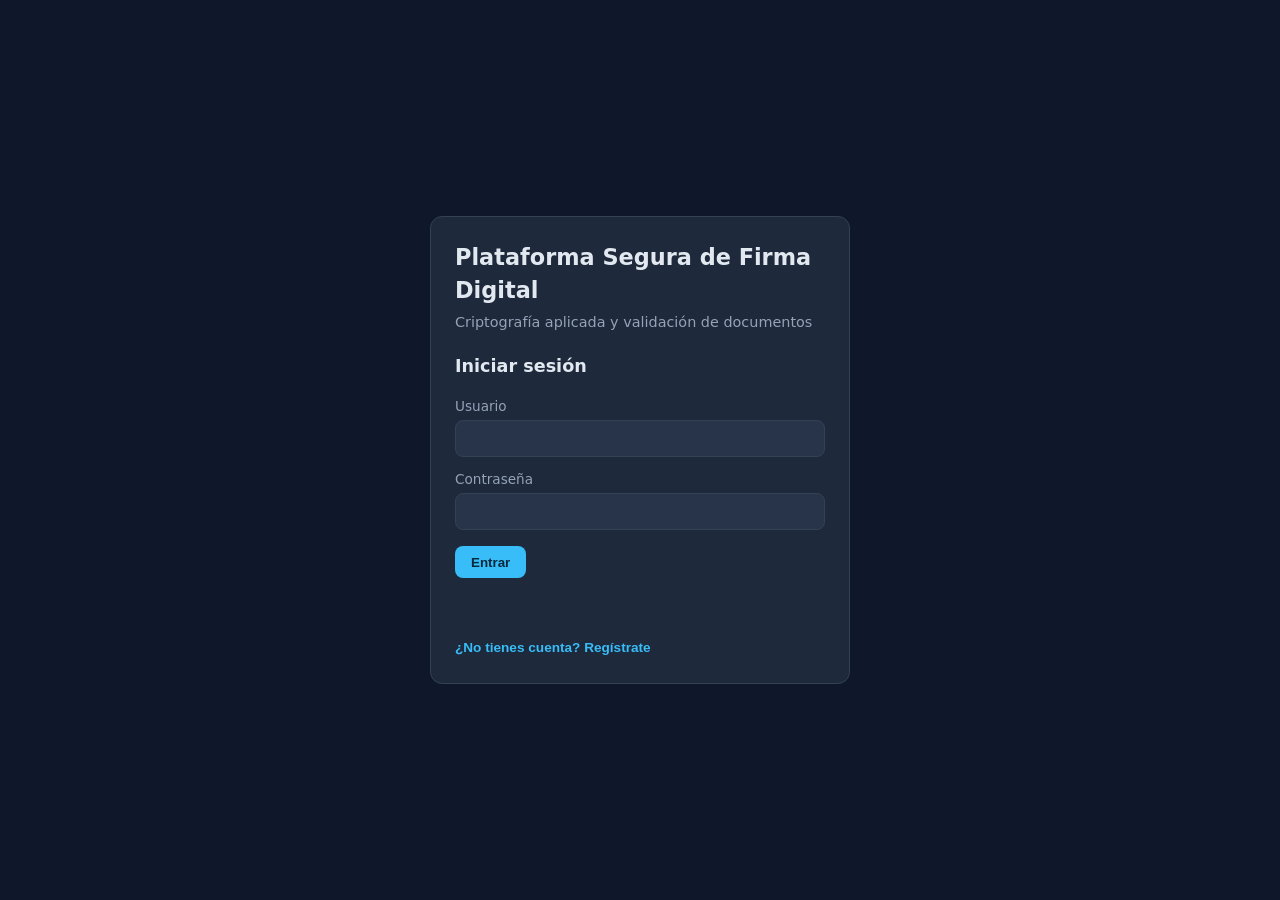
<file: frontend/index.html>
<!DOCTYPE html>
<html lang="es">
<head>
  <meta charset="UTF-8" />
  <meta name="viewport" content="width=device-width, initial-scale=1.0" />
  <title>Plataforma Segura de Firma Digital</title>
  <link rel="stylesheet" href="css/styles.css" />
</head>
<body>
  <div class="login-wrap">
    <div class="card">
      <h1>Plataforma Segura de Firma Digital</h1>
      <p class="subtitle">Criptografía aplicada y validación de documentos</p>

      <!-- Formulario de inicio de sesión -->
      <form id="login-form">
        <h2>Iniciar sesión</h2>
        <label for="login-username">Usuario</label>
        <input id="login-username" type="text" required autocomplete="username" />

        <label for="login-password">Contraseña</label>
        <input id="login-password" type="password" required autocomplete="current-password" />

        <button type="submit">Entrar</button>
        <p class="msg" id="login-msg"></p>
        <button type="button" class="link" id="show-register">
          ¿No tienes cuenta? Regístrate
        </button>
      </form>

      <!-- Formulario de registro -->
      <form id="register-form" hidden>
        <h2>Crear cuenta</h2>
        <label for="reg-username">Usuario</label>
        <input id="reg-username" type="text" required minlength="3" />

        <label for="reg-email">Correo</label>
        <input id="reg-email" type="email" required />

        <label for="reg-password">Contraseña (mínimo 8 caracteres)</label>
        <input id="reg-password" type="password" required minlength="8" />

        <button type="submit">Registrarme</button>
        <p class="msg" id="reg-msg"></p>
        <button type="button" class="link" id="show-login">
          ¿Ya tienes cuenta? Inicia sesión
        </button>
      </form>
    </div>
  </div>

  <script src="js/api.js"></script>
  <script src="js/login.js"></script>
</body>
</html>
</file>
<file: frontend/css/styles.css>
:root {
  --bg: #0f172a;
  --panel: #1e293b;
  --panel-2: #273449;
  --text: #e2e8f0;
  --muted: #94a3b8;
  --accent: #38bdf8;
  --ok: #22c55e;
  --err: #ef4444;
  --border: #334155;
}

* { box-sizing: border-box; }

body {
  margin: 0;
  font-family: system-ui, -apple-system, "Segoe UI", Roboto, sans-serif;
  background: var(--bg);
  color: var(--text);
  line-height: 1.5;
}

/* --- Login --- */
.login-wrap {
  min-height: 100vh;
  display: flex;
  align-items: center;
  justify-content: center;
  padding: 1rem;
}

.card {
  background: var(--panel);
  border: 1px solid var(--border);
  border-radius: 12px;
  padding: 1.5rem;
  width: 100%;
  max-width: 420px;
}

h1 { font-size: 1.4rem; margin: 0 0 .25rem; }
h2 { font-size: 1.1rem; margin: 0 0 1rem; }
.subtitle { color: var(--muted); font-size: .9rem; margin: 0 0 1.25rem; }

label { display: block; font-size: .85rem; color: var(--muted); margin: .75rem 0 .25rem; }

input, select {
  width: 100%;
  padding: .55rem .7rem;
  border-radius: 8px;
  border: 1px solid var(--border);
  background: var(--panel-2);
  color: var(--text);
  font-size: .95rem;
}

textarea {
  width: 100%;
  min-height: 90px;
  padding: .55rem .7rem;
  border-radius: 8px;
  border: 1px solid var(--border);
  background: var(--panel-2);
  color: var(--text);
  font-family: ui-monospace, "Cascadia Code", Consolas, monospace;
  font-size: .75rem;
  resize: vertical;
}

button {
  margin-top: 1rem;
  padding: .55rem 1rem;
  border-radius: 8px;
  border: none;
  background: var(--accent);
  color: #06283d;
  font-weight: 600;
  cursor: pointer;
}
button:hover { filter: brightness(1.1); }
button.secondary { background: var(--panel-2); color: var(--text); border: 1px solid var(--border); }
button.danger { background: var(--err); color: #fff; }

.link {
  background: none; border: none; color: var(--accent);
  cursor: pointer; padding: 0; font-size: .85rem; margin-top: 1rem;
}

.msg { margin-top: 1rem; font-size: .85rem; min-height: 1.2em; }
.msg.ok { color: var(--ok); }
.msg.err { color: var(--err); }

/* --- Dashboard --- */
header {
  display: flex;
  align-items: center;
  justify-content: space-between;
  padding: 1rem 1.5rem;
  background: var(--panel);
  border-bottom: 1px solid var(--border);
}
header .user { color: var(--muted); font-size: .9rem; }

nav {
  display: flex;
  gap: .5rem;
  padding: 1rem 1.5rem 0;
  flex-wrap: wrap;
}
nav button {
  margin: 0;
  background: var(--panel);
  color: var(--muted);
  border: 1px solid var(--border);
}
nav button.active { background: var(--accent); color: #06283d; }

main { padding: 1.5rem; max-width: 1000px; }

section { display: none; }
section.active { display: block; }

.panel {
  background: var(--panel);
  border: 1px solid var(--border);
  border-radius: 12px;
  padding: 1.25rem;
  margin-bottom: 1.25rem;
}

table { width: 100%; border-collapse: collapse; font-size: .85rem; }
th, td { text-align: left; padding: .5rem; border-bottom: 1px solid var(--border); }
th { color: var(--muted); font-weight: 500; }
td.mono { font-family: ui-monospace, Consolas, monospace; font-size: .75rem; word-break: break-all; }

.badge { padding: .15rem .5rem; border-radius: 999px; font-size: .75rem; }
.badge.ok { background: rgba(34,197,94,.15); color: var(--ok); }
.badge.err { background: rgba(239,68,68,.15); color: var(--err); }

.row { display: flex; gap: .5rem; flex-wrap: wrap; }
.row button { margin-top: 0; }
.actions { display: flex; gap: .35rem; }
.actions button { margin-top: 0; padding: .3rem .6rem; font-size: .75rem; }

.table-wrap { overflow-x: auto; }
</file>
